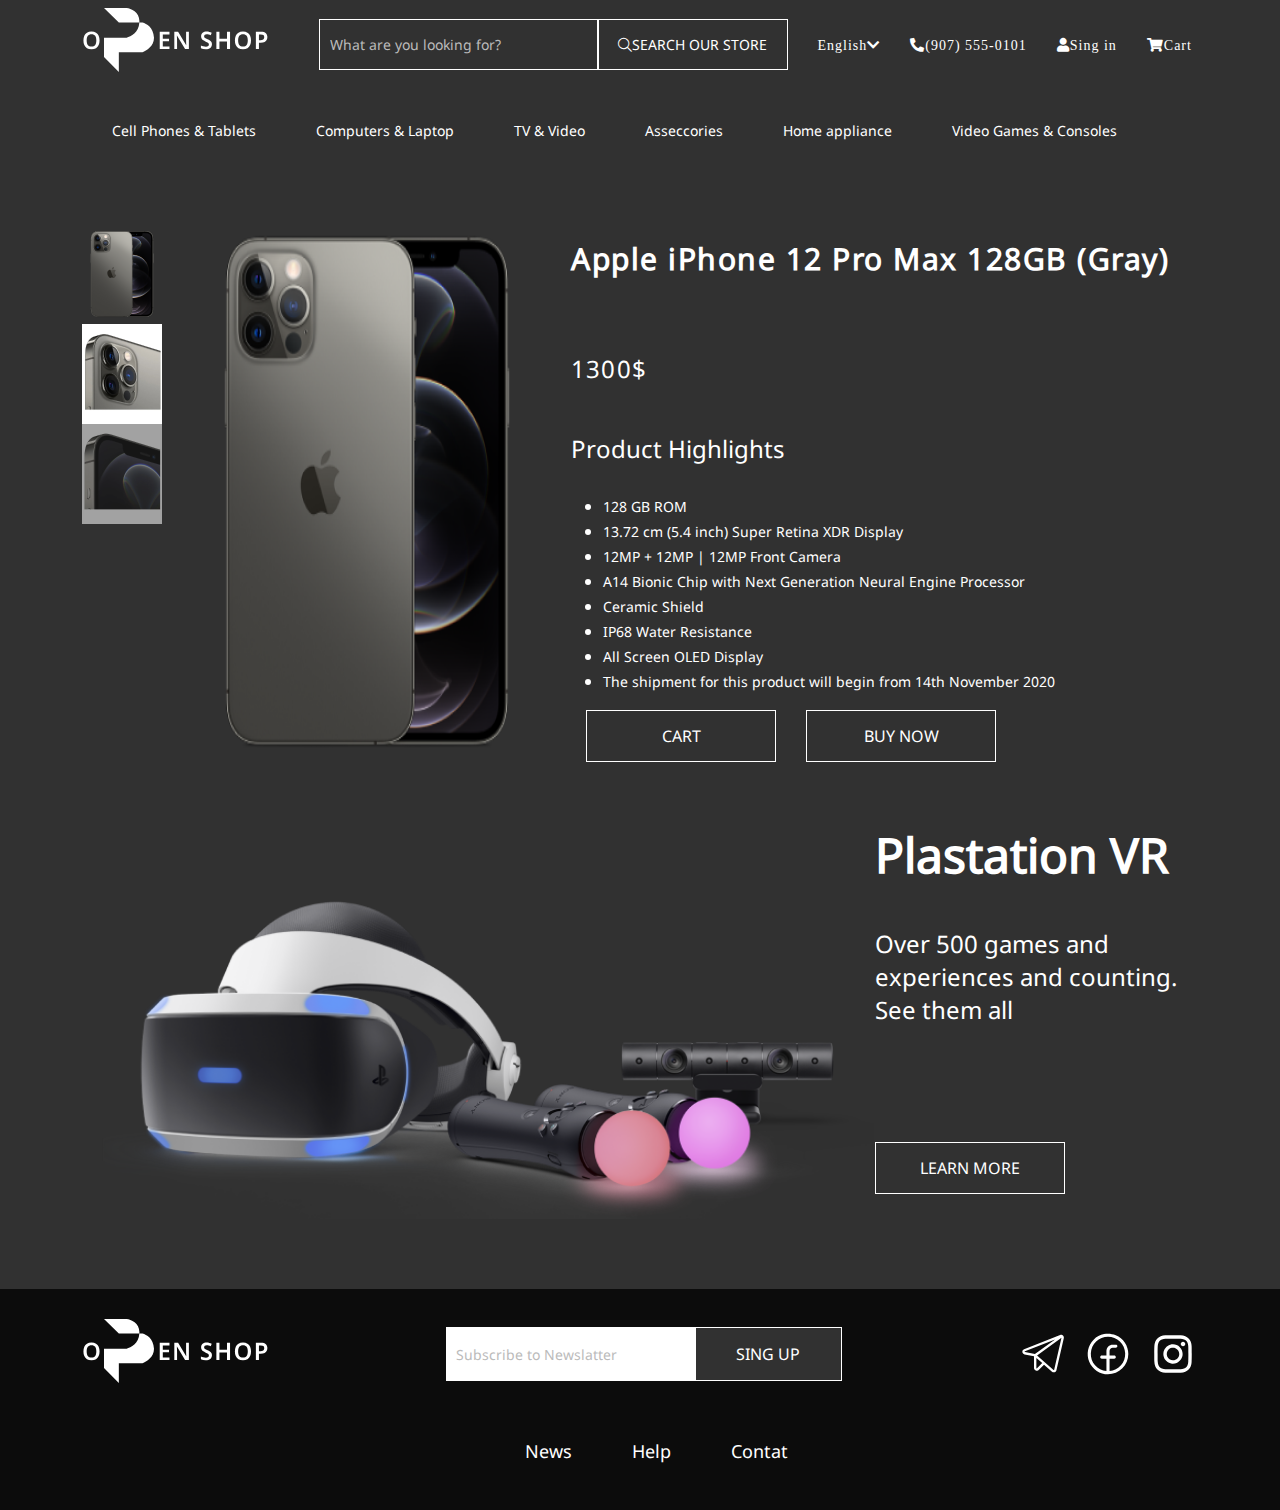
<file: page/about.html>
<!DOCTYPE html>
<html lang="ru">
<head>
    <meta charset="UTF-8">
    <meta http-equiv="X-UA-Compatible" content="IE=edge">
    <meta name="viewport" content="width=device-width, initial-scale=1.0">
    <title>Open Shop</title>
    <link rel="shortcut icon" href="../img/svg/openshopdark.svg" type="image/x-icon">
    <link rel="stylesheet" href="../css/all.min.css">
    <link rel="stylesheet" href="../libs/bootstrap.css">
    <link rel="stylesheet" href="../css/header.css">
    <link rel="stylesheet" href="../css/main.css">
    <link rel="stylesheet" href="../css/media.css">
</head>
<body>
    <header class="header">
        <nav class="navbar navbar-expand-lg navbar-light header__nav">
            <div class="container header__container d-flex justify-content-md-center">
            <a class="navbar-brand header__logo logo" href="../index.html"></a>
                   <div class="collapse navbar-collapse" id="navbarSupportedContent">
                     <form class="d-flex justify-content-md-center header__form col-xl-6">
                       <input class="form-control header__input" type="search" placeholder="What are you looking for?" aria-label="Search" >
                       <button class="btn btn-outline-success header__btn all-btn" type="submit"><i
                        class="fal fa-search header__search"></i>SEARCH OUR STORE</button>
                     </form>
                     <ul class="navbar-nav ms-auto header__list align-items-lg-center">
                        <li class="nav-item-item">
                          <a class="header__link" href="#"></i>English<i class="fas fa-chevron-down"></i></a>
                        </li>
                        <li class="nav-item">
                          <a class="header__link" href="#"><i class="fas fa-phone-alt"></i>(907) 555-0101</a>
                        </li>
                        <li class="nav-item">
                          <a class="header__link header__link-btn" href="#"><i class="fas fa-user"></i>Sing in</a>
                        </li>
                        <li class="nav-item">
                          <a class="header__link header__link-btn" href="#"><i class="fas fa-shopping-cart"></i>Cart</a>
                        </li>
                      </ul>
                   </div>
                   <button class="navbar-toggler nav__menu" type="button" data-bs-toggle="collapse" data-bs-target="#navbarSupportedContent" aria-controls="navbarSupportedContent" aria-expanded="false" aria-label="Toggle navigation">
                    <span class="navbar-toggler-icon  nav__line"></span>
                  </button>
                 </div>
           </nav>
           <nav class="navbar navbar-expand-lg">
            <div class="container d-flex justify-content-between">
              <div class="collapse navbar-collapse" id="navbarSupportedContent">
                <ul class="navbar-nav me-auto mb-2 mb-lg-0">
                        <div class="dropdown">
                            <a class="btn dropdown-toggle dropdown__btn" href="#" role="button" id="dropdownMenuLink"
                                data-bs-toggle="dropdown" aria-expanded="false">
                                Cell Phones & Tablets
                            </a>
                            <ul class="dropdown-menu dropdown__menu" aria-labelledby="dropdownMenuLink">
                                <li>
                                    <a class="dropdown-item dropdown__title dropdown__link" href="#">Cell Phones</a>
                                </li>
                                <li>
                                    <a class="dropdown-item dropdown__link" href="#">Xiaomi</a>
                                </li>
                                <li>
                                    <a class="dropdown-item dropdown__link" href="#">Apple</a>
                                </li>
                                <li>
                                    <a class="dropdown-item dropdown__link" href="#">Samsung</a>
                                </li>
                                <li>
                                    <a class="dropdown-item dropdown__link" href="#">Huawei</a>
                                </li>
                                <li>
                                    <a class="dropdown-item dropdown__link" href="#">BQ</a>
                                </li>
                                <li>
                                    <a class="dropdown-item dropdown__link" href="#">Nokia</a>
                                </li>
                                <li>
                                    <a class="dropdown-item dropdown__link" href="#">Inoi</a>
                                </li>
                                <li>
                                    <a class="dropdown-item dropdown__link" href="#">Vivo</a>
                                </li>
                            </ul>
                        </div>
                        <div class="dropdown">
                            <a class="btn dropdown-toggle dropdown__btn" href="#" role="button" id="dropdownMenuLink2"
                                data-bs-toggle="dropdown" aria-expanded="false">
                                Computers & Laptop
                            </a>
                            <ul class="dropdown-menu dropdown__menu" aria-labelledby="dropdownMenuLink">
                                <li>
                                    <a class="dropdown-item dropdown__title dropdown__link" href="#">Cell Phones</a>
                                </li>
                                <li>
                                    <a class="dropdown-item dropdown__link" href="#">Xiaomi</a>
                                </li>
                                <li>
                                    <a class="dropdown-item dropdown__link" href="#">Apple</a>
                                </li>
                                <li>
                                    <a class="dropdown-item dropdown__link" href="#">Samsung</a>
                                </li>
                                <li>
                                    <a class="dropdown-item dropdown__link" href="#">Huawei</a>
                                </li>
                                <li>
                                    <a class="dropdown-item dropdown__link" href="#">BQ</a>
                                </li>
                                <li>
                                    <a class="dropdown-item dropdown__link" href="#">Nokia</a>
                                </li>
                                <li>
                                    <a class="dropdown-item dropdown__link" href="#">Inoi</a>
                                </li>
                                <li>
                                    <a class="dropdown-item dropdown__link" href="#">Vivo</a>
                                </li>
                            </ul>
                        </div>
                        <div class="dropdown">
                            <a class="btn dropdown-toggle dropdown__btn" href="#" role="button" id="dropdownMenuLink3"
                                data-bs-toggle="dropdown" aria-expanded="false">
                                TV & Video
                            </a>
                            <ul class="dropdown-menu dropdown__menu" aria-labelledby="dropdownMenuLink">
                                <li>
                                    <a class="dropdown-item dropdown__title dropdown__link" href="#">Cell Phones</a>
                                </li>
                                <li>
                                    <a class="dropdown-item dropdown__link" href="#">Xiaomi</a>
                                </li>
                                <li>
                                    <a class="dropdown-item dropdown__link" href="#">Apple</a>
                                </li>
                                <li>
                                    <a class="dropdown-item dropdown__link" href="#">Samsung</a>
                                </li>
                                <li>
                                    <a class="dropdown-item dropdown__link" href="#">Huawei</a>
                                </li>
                                <li>
                                    <a class="dropdown-item dropdown__link" href="#">BQ</a>
                                </li>
                                <li>
                                    <a class="dropdown-item dropdown__link" href="#">Nokia</a>
                                </li>
                                <li>
                                    <a class="dropdown-item dropdown__link" href="#">Inoi</a>
                                </li>
                                <li>
                                    <a class="dropdown-item dropdown__link" href="#">Vivo</a>
                                </li>
                            </ul>
                        </div>
                        <div class="dropdown">
                            <a class="btn dropdown-toggle dropdown__btn" href="#" role="button" id="dropdownMenuLink4"
                                data-bs-toggle="dropdown" aria-expanded="false">
                                Asseccories
                            </a>
                            <ul class="dropdown-menu dropdown__menu" aria-labelledby="dropdownMenuLink">
                                <li>
                                    <a class="dropdown-item dropdown__title dropdown__link" href="#">Cell Phones</a>
                                </li>
                                <li>
                                    <a class="dropdown-item dropdown__link" href="#">Xiaomi</a>
                                </li>
                                <li>
                                    <a class="dropdown-item dropdown__link" href="#">Apple</a>
                                </li>
                                <li>
                                    <a class="dropdown-item dropdown__link" href="#">Samsung</a>
                                </li>
                                <li>
                                    <a class="dropdown-item dropdown__link" href="#">Huawei</a>
                                </li>
                                <li>
                                    <a class="dropdown-item dropdown__link" href="#">BQ</a>
                                </li>
                                <li>
                                    <a class="dropdown-item dropdown__link" href="#">Nokia</a>
                                </li>
                                <li>
                                    <a class="dropdown-item dropdown__link" href="#">Inoi</a>
                                </li>
                                <li>
                                    <a class="dropdown-item dropdown__link" href="#">Vivo</a>
                                </li>
                            </ul>
                        </div>
                        <div class="dropdown">
                            <a class="btn dropdown-toggle dropdown__btn" href="#" role="button" id="dropdownMenuLink5"
                                data-bs-toggle="dropdown" aria-expanded="false">
                                Home appliance
                            </a>
                            <ul class="dropdown-menu dropdown__menu" aria-labelledby="dropdownMenuLink">
                                <li>
                                    <a class="dropdown-item dropdown__title dropdown__link" href="#">Cell Phones</a>
                                </li>
                                <li>
                                    <a class="dropdown-item dropdown__link" href="#">Xiaomi</a>
                                </li>
                                <li>
                                    <a class="dropdown-item dropdown__link" href="#">Apple</a>
                                </li>
                                <li>
                                    <a class="dropdown-item dropdown__link" href="#">Samsung</a>
                                </li>
                                <li>
                                    <a class="dropdown-item dropdown__link" href="#">Huawei</a>
                                </li>
                                <li>
                                    <a class="dropdown-item dropdown__link" href="#">BQ</a>
                                </li>
                                <li>
                                    <a class="dropdown-item dropdown__link" href="#">Nokia</a>
                                </li>
                                <li>
                                    <a class="dropdown-item dropdown__link" href="#">Inoi</a>
                                </li>
                                <li>
                                    <a class="dropdown-item dropdown__link" href="#">Vivo</a>
                                </li>
                            </ul>
                        </div>
                        <div class="dropdown">
                            <a class="btn dropdown-toggle dropdown__btn" href="#" role="button" id="dropdownMenuLink6"
                                data-bs-toggle="dropdown" aria-expanded="false">
                                Video Games & Consoles
                            </a>
                            <ul class="dropdown-menu dropdown__menu" aria-labelledby="dropdownMenuLink">
                                <li>
                                    <a class="dropdown-item dropdown__title dropdown__link" href="#">Cell Phones</a>
                                </li>
                                <li>
                                    <a class="dropdown-item dropdown__link" href="#">Xiaomi</a>
                                </li>
                                <li>
                                    <a class="dropdown-item dropdown__link" href="#">Apple</a>
                                </li>
                                <li>
                                    <a class="dropdown-item dropdown__link" href="#">Samsung</a>
                                </li>
                                <li>
                                    <a class="dropdown-item dropdown__link" href="#">Huawei</a>
                                </li>
                                <li>
                                    <a class="dropdown-item dropdown__link" href="#">BQ</a>
                                </li>
                                <li>
                                    <a class="dropdown-item dropdown__link" href="#">Nokia</a>
                                </li>
                                <li>
                                    <a class="dropdown-item dropdown__link" href="#">Inoi</a>
                                </li>
                                <li>
                                    <a class="dropdown-item dropdown__link" href="#">Vivo</a>
                                </li>
                            </ul>
                        </div>
                </ul>
              </div>
            </div>
          </nav>
    </header>
    <main class="main">
        <section class="iphone">
            <div class="container iphone__container d-flex">
                <div class="iphone__details d-flex flex-column">
                    <img src="../img/Rectangle 13 (1).png" alt="" class="iphone__details-img">
                    <img src="../img/Rectangle 11 (2).png" alt="" class="iphone__details-img">
                    <img src="../img/Rectangle 12.png" alt="" class="iphone__details-img">
                </div>
                <img src="../img/Rectangle 10 (12).png" alt="" class="iphone__buy">
                <div class="iphone__desc">
                    <h2 class="iphone__desc-title">Apple iPhone 12 Pro Max 128GB (Gray)</h2>
                    <p class="iphone__desc-price">1300$</p>
                    <h4 class="iphone__desc-min-title">Product Highlights</h4>
                    <ul class="iphone__list">
                        <li class="iphone__item">
                            <a href="#!" class="iphone__link">128 GB ROM</a>
                        </li>
                        <li class="iphone__item">
                            <a href="#!" class="iphone__link">13.72 cm (5.4 inch) Super Retina XDR Display</a>
                        </li>
                        <li class="iphone__item">
                            <a href="#!" class="iphone__link">12MP + 12MP | 12MP Front Camera</a>
                        </li>
                        <li class="iphone__item">
                            <a href="#!" class="iphone__link">A14 Bionic Chip with Next Generation Neural Engine
                                Processor</a>
                        </li>
                        <li class="iphone__item">
                            <a href="#!" class="iphone__link">Ceramic Shield</a>
                        </li>
                        <li class="iphone__item">
                            <a href="#!" class="iphone__link">IP68 Water Resistance</a>
                        </li>
                        <li class="iphone__item">
                            <a href="#!" class="iphone__link">All Screen OLED Display</a>
                        </li>
                        <li class="iphone__item">
                            <a href="#!" class="iphone__link">The shipment for this product will begin from 14th
                                November 2020</a>
                        </li>
                    </ul>
                    <div class="iphone__buttons d-flex">
                        <button type="submit" class="iohone__btn all-btn">CART</button>
                        <button type="submit" class="iohone__btn all-btn">BUY NOW</button>
                    </div>
                </div>
            </div>
        </section>
        <section class="vr">
            <div class="container vr__container d-flex justify-content-between">
                <img src="../img/VR.png" alt="" class="vr__img d-block w-100">
                <div class="vr__desc">
                    <h2 class="vr__desc-title">Plastation VR</h2>
                    <p class="vr__desc-txt">Over 500 games and experiences and counting. See them all</p>
                    <a href="#!" class="vr__desc-btn all-btn">LEARN MORE</a>
                </div>
            </div>
        </section>
    </main>
    <footer class="footer">
        <div class="container footer__container d-flex justify-content-between align-items-center">
          <a href="#!" class="footer__logo"></a>
          <form action="" class="footer__form d-flex">
            <input type="email" class="footer__input" placeholder="Subscribe to Newslatter">
            <button class="footer__btn all-btn" type="submit">SING UP</button>
          </form>
          <div class="footer__form-images d-flex">
            <a href=""><img src="../img/svg/ph_telegram-logo-light.svg" alt="" class="footer__form-logos"></a>
          <a href=""><img src="../img/svg/ph_facebook-logo.svg" alt="" class="footer__form-logos"></a>
         <a href=""> <img src="../img/svg/carbon_logo-instagram.svg" alt="" class="footer__form-logos"></a>
          </div>
        </div>
        <div class="container">
            <ul class="footer__list d-flex justify-content-center">
                <li class="footer__item">
                    <a href="#!" class="footer__link">News</a>
                </li>
                <li class="footer__item">
                    <a href="#!" class="footer__link">Help</a>
                </li>
                <li class="footer__item">
                    <a href="#!" class="footer__link">Contat</a>
                </li>
            </ul>
        </div>
      </footer>
    <script src="../libs/bootstrap.js"></script>
</body>
</html>
</file>
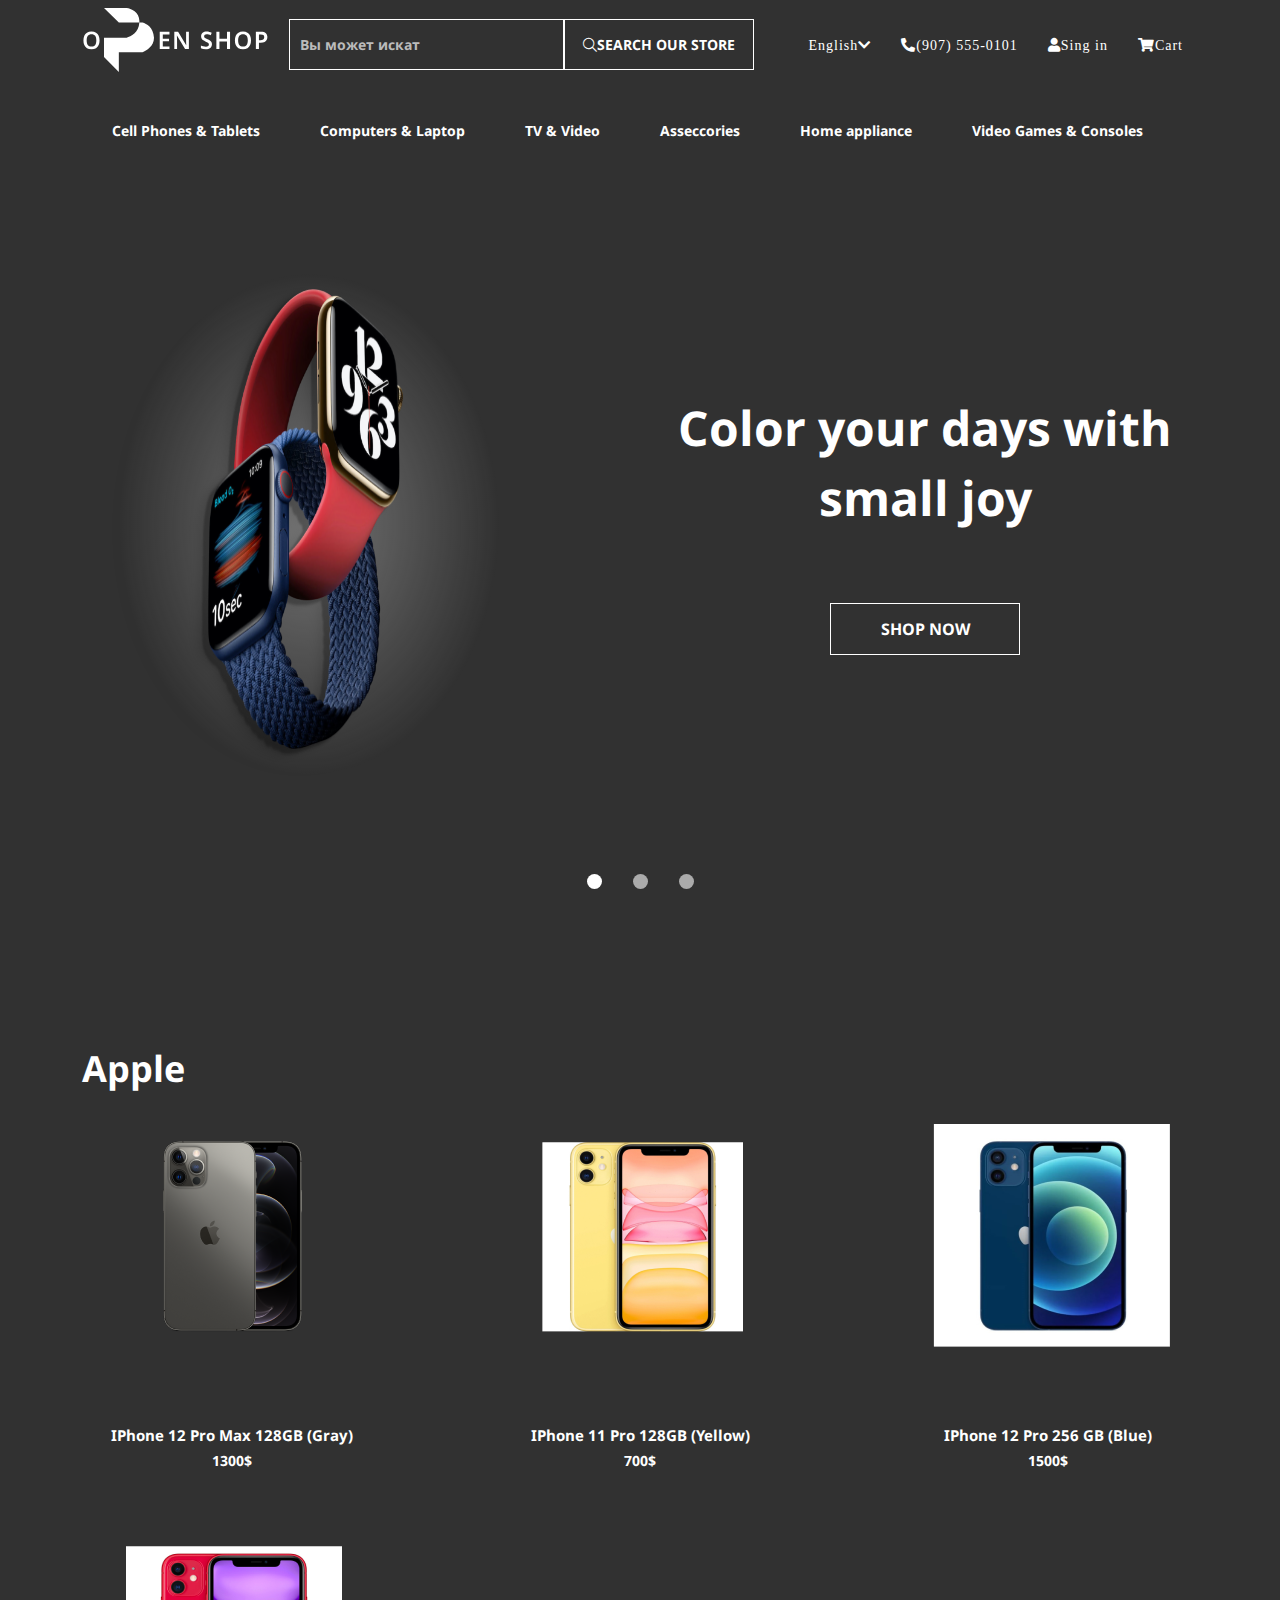
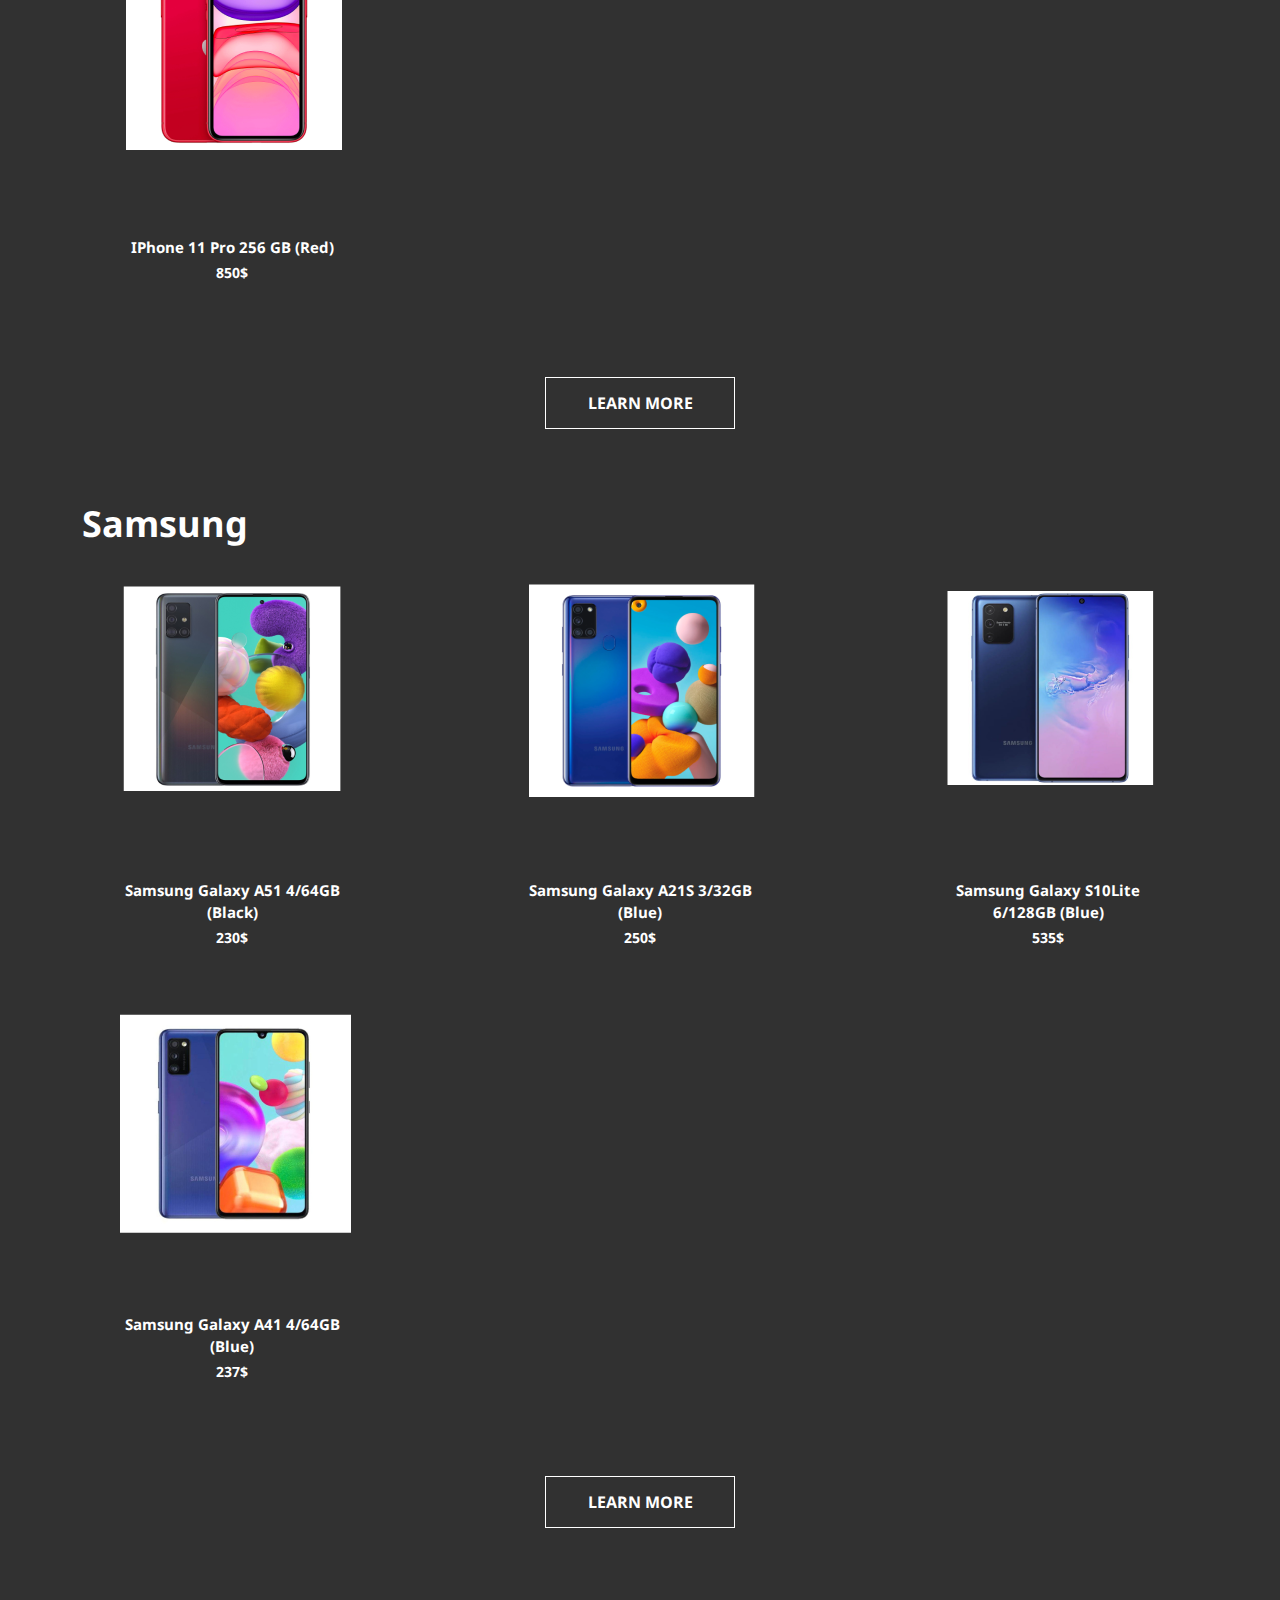
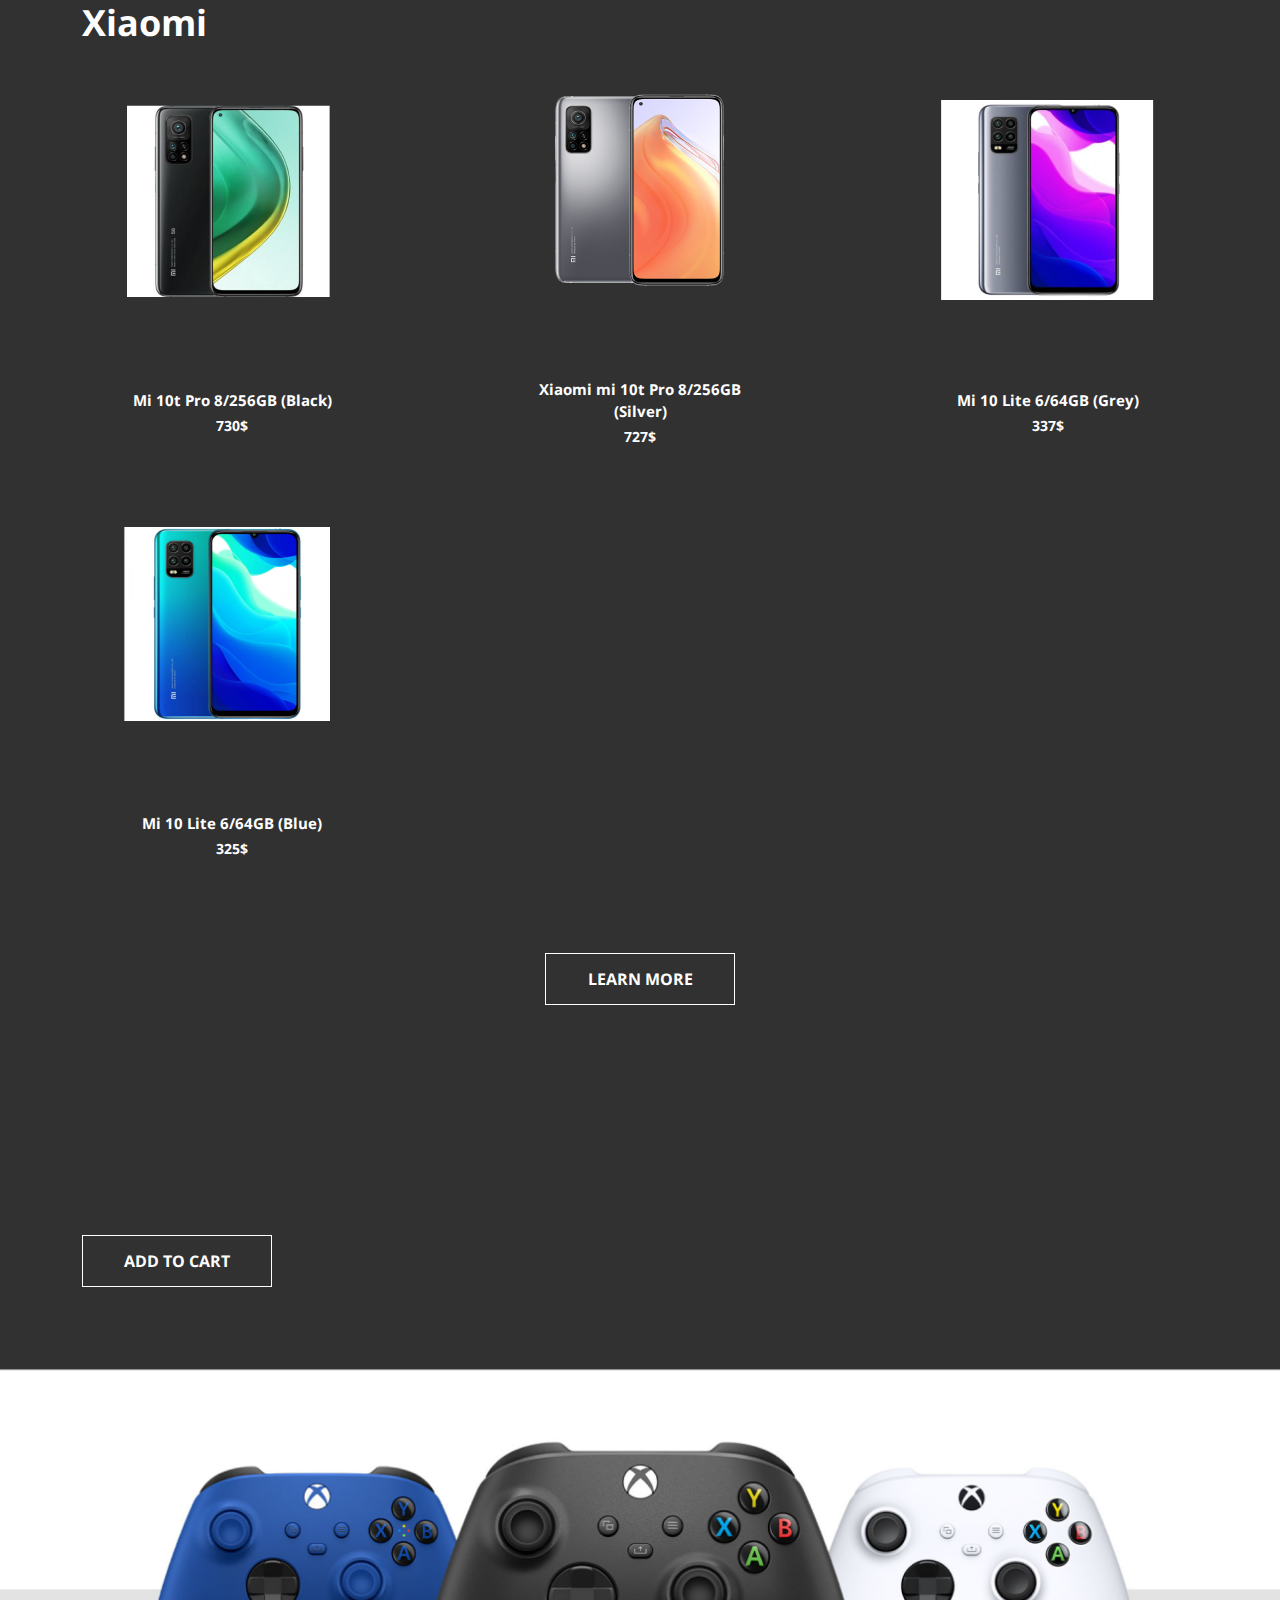
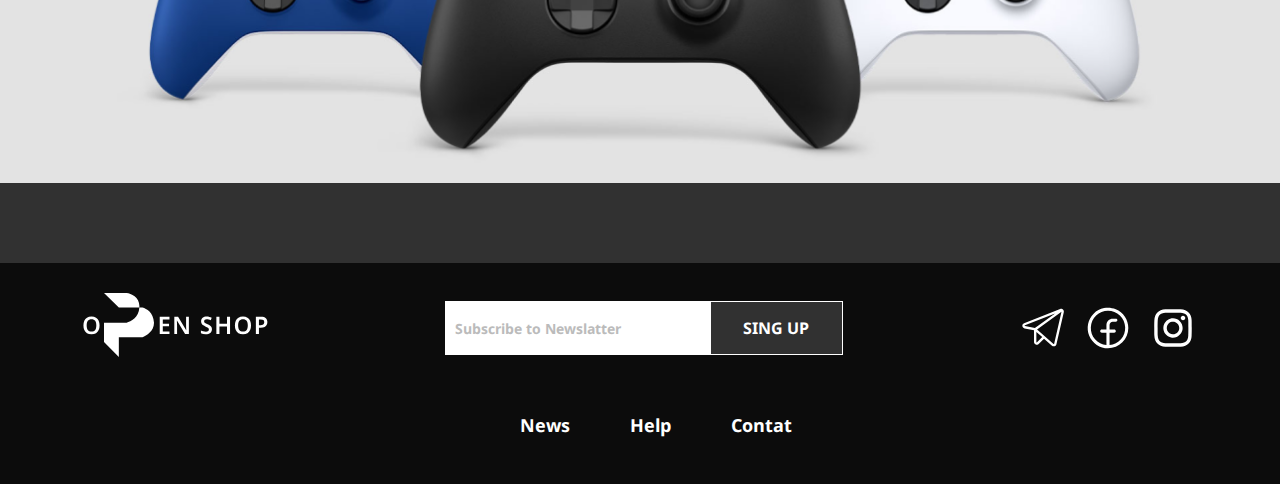
<file: page/page.html>
<!DOCTYPE html>
<html lang="ru">
<head>
    <meta charset="UTF-8">
    <meta http-equiv="X-UA-Compatible" content="IE=edge">
    <meta name="viewport" content="width=device-width, initial-scale=1.0">
    <title>Open Shop</title>
    <link rel="shortcut icon" href="../img/svg/openshopdark.svg" type="image/x-icon">
    <link rel="stylesheet" href="../css/all.min.css">
    <link rel="stylesheet" href="../libs/bootstrap.css">
    <link rel="stylesheet" href="../css/footer.css">
    <link rel="stylesheet" href="../css/media.css">
</head>
<body>
    <header class="header">
        <nav class="navbar navbar-expand-lg navbar-light header__nav">
            <div class="container header__container d-flex justify-content-md-center">
            <a class="navbar-brand header__logo logo" href="../index.html"></a>
                   <div class="collapse navbar-collapse" id="navbarSupportedContent">
                     <form class="d-flex justify-content-md-center header__form col-xl-6">
                       <input class="form-control header__input" type="search" placeholder="Вы может искат" aria-label="Search" >
                       <button class="btn btn-outline-success header__btn all-btn" type="submit"><i
                        class="fal fa-search header__search"></i>SEARCH OUR STORE</button>
                     </form>
                     <ul class="navbar-nav ms-auto header__list align-items-lg-center">
                        <li class="nav-item-item">
                          <a class="header__link" href="#"></i>English<i class="fas fa-chevron-down"></i></a>
                        </li>
                        <li class="nav-item">
                          <a class="header__link" href="#"><i class="fas fa-phone-alt"></i>(907) 555-0101</a>
                        </li>
                        <li class="nav-item">
                          <a class="header__link header__link-btn" href="#"><i class="fas fa-user"></i>Sing in</a>
                        </li>
                        <li class="nav-item">
                          <a class="header__link header__link-btn" href="#"><i class="fas fa-shopping-cart"></i>Cart</a>
                        </li>
                      </ul>
                   </div>
                   <button class="navbar-toggler nav__menu" type="button" data-bs-toggle="collapse" data-bs-target="#navbarSupportedContent" aria-controls="navbarSupportedContent" aria-expanded="false" aria-label="Toggle navigation">
                    <span class="navbar-toggler-icon  nav__line"></span>
                  </button>
                 </div>
           </nav>
           <nav class="navbar navbar-expand-lg">
            <div class="container d-flex justify-content-between">
              <div class="collapse navbar-collapse" id="navbarSupportedContent">
                <ul class="navbar-nav me-auto mb-2 mb-lg-0">
                        <div class="dropdown">
                            <a class="btn dropdown-toggle dropdown__btn" href="#" role="button" id="dropdownMenuLink"
                                data-bs-toggle="dropdown" aria-expanded="false">
                                Cell Phones & Tablets
                            </a>
                            <ul class="dropdown-menu dropdown__menu" aria-labelledby="dropdownMenuLink">
                                <li>
                                    <a class="dropdown-item dropdown__title dropdown__link" href="#">Cell Phones</a>
                                </li>
                                <li>
                                    <a class="dropdown-item dropdown__link" href="#">Xiaomi</a>
                                </li>
                                <li>
                                    <a class="dropdown-item dropdown__link" href="#">Apple</a>
                                </li>
                                <li>
                                    <a class="dropdown-item dropdown__link" href="#">Samsung</a>
                                </li>
                                <li>
                                    <a class="dropdown-item dropdown__link" href="#">Huawei</a>
                                </li>
                                <li>
                                    <a class="dropdown-item dropdown__link" href="#">BQ</a>
                                </li>
                                <li>
                                    <a class="dropdown-item dropdown__link" href="#">Nokia</a>
                                </li>
                                <li>
                                    <a class="dropdown-item dropdown__link" href="#">Inoi</a>
                                </li>
                                <li>
                                    <a class="dropdown-item dropdown__link" href="#">Vivo</a>
                                </li>
                            </ul>
                        </div>
                        <div class="dropdown">
                            <a class="btn dropdown-toggle dropdown__btn" href="#" role="button" id="dropdownMenuLink2"
                                data-bs-toggle="dropdown" aria-expanded="false">
                                Computers & Laptop
                            </a>
                            <ul class="dropdown-menu dropdown__menu" aria-labelledby="dropdownMenuLink">
                                <li>
                                    <a class="dropdown-item dropdown__title dropdown__link" href="#">Cell Phones</a>
                                </li>
                                <li>
                                    <a class="dropdown-item dropdown__link" href="#">Xiaomi</a>
                                </li>
                                <li>
                                    <a class="dropdown-item dropdown__link" href="#">Apple</a>
                                </li>
                                <li>
                                    <a class="dropdown-item dropdown__link" href="#">Samsung</a>
                                </li>
                                <li>
                                    <a class="dropdown-item dropdown__link" href="#">Huawei</a>
                                </li>
                                <li>
                                    <a class="dropdown-item dropdown__link" href="#">BQ</a>
                                </li>
                                <li>
                                    <a class="dropdown-item dropdown__link" href="#">Nokia</a>
                                </li>
                                <li>
                                    <a class="dropdown-item dropdown__link" href="#">Inoi</a>
                                </li>
                                <li>
                                    <a class="dropdown-item dropdown__link" href="#">Vivo</a>
                                </li>
                            </ul>
                        </div>
                        <div class="dropdown">
                            <a class="btn dropdown-toggle dropdown__btn" href="#" role="button" id="dropdownMenuLink3"
                                data-bs-toggle="dropdown" aria-expanded="false">
                                TV & Video
                            </a>
                            <ul class="dropdown-menu dropdown__menu" aria-labelledby="dropdownMenuLink">
                                <li>
                                    <a class="dropdown-item dropdown__title dropdown__link" href="#">Cell Phones</a>
                                </li>
                                <li>
                                    <a class="dropdown-item dropdown__link" href="#">Xiaomi</a>
                                </li>
                                <li>
                                    <a class="dropdown-item dropdown__link" href="#">Apple</a>
                                </li>
                                <li>
                                    <a class="dropdown-item dropdown__link" href="#">Samsung</a>
                                </li>
                                <li>
                                    <a class="dropdown-item dropdown__link" href="#">Huawei</a>
                                </li>
                                <li>
                                    <a class="dropdown-item dropdown__link" href="#">BQ</a>
                                </li>
                                <li>
                                    <a class="dropdown-item dropdown__link" href="#">Nokia</a>
                                </li>
                                <li>
                                    <a class="dropdown-item dropdown__link" href="#">Inoi</a>
                                </li>
                                <li>
                                    <a class="dropdown-item dropdown__link" href="#">Vivo</a>
                                </li>
                            </ul>
                        </div>
                        <div class="dropdown">
                            <a class="btn dropdown-toggle dropdown__btn" href="#" role="button" id="dropdownMenuLink4"
                                data-bs-toggle="dropdown" aria-expanded="false">
                                Asseccories
                            </a>
                            <ul class="dropdown-menu dropdown__menu" aria-labelledby="dropdownMenuLink">
                                <li>
                                    <a class="dropdown-item dropdown__title dropdown__link" href="#">Cell Phones</a>
                                </li>
                                <li>
                                    <a class="dropdown-item dropdown__link" href="#">Xiaomi</a>
                                </li>
                                <li>
                                    <a class="dropdown-item dropdown__link" href="#">Apple</a>
                                </li>
                                <li>
                                    <a class="dropdown-item dropdown__link" href="#">Samsung</a>
                                </li>
                                <li>
                                    <a class="dropdown-item dropdown__link" href="#">Huawei</a>
                                </li>
                                <li>
                                    <a class="dropdown-item dropdown__link" href="#">BQ</a>
                                </li>
                                <li>
                                    <a class="dropdown-item dropdown__link" href="#">Nokia</a>
                                </li>
                                <li>
                                    <a class="dropdown-item dropdown__link" href="#">Inoi</a>
                                </li>
                                <li>
                                    <a class="dropdown-item dropdown__link" href="#">Vivo</a>
                                </li>
                            </ul>
                        </div>
                        <div class="dropdown">
                            <a class="btn dropdown-toggle dropdown__btn" href="#" role="button" id="dropdownMenuLink5"
                                data-bs-toggle="dropdown" aria-expanded="false">
                                Home appliance
                            </a>
                            <ul class="dropdown-menu dropdown__menu" aria-labelledby="dropdownMenuLink">
                                <li>
                                    <a class="dropdown-item dropdown__title dropdown__link" href="#">Cell Phones</a>
                                </li>
                                <li>
                                    <a class="dropdown-item dropdown__link" href="#">Xiaomi</a>
                                </li>
                                <li>
                                    <a class="dropdown-item dropdown__link" href="#">Apple</a>
                                </li>
                                <li>
                                    <a class="dropdown-item dropdown__link" href="#">Samsung</a>
                                </li>
                                <li>
                                    <a class="dropdown-item dropdown__link" href="#">Huawei</a>
                                </li>
                                <li>
                                    <a class="dropdown-item dropdown__link" href="#">BQ</a>
                                </li>
                                <li>
                                    <a class="dropdown-item dropdown__link" href="#">Nokia</a>
                                </li>
                                <li>
                                    <a class="dropdown-item dropdown__link" href="#">Inoi</a>
                                </li>
                                <li>
                                    <a class="dropdown-item dropdown__link" href="#">Vivo</a>
                                </li>
                            </ul>
                        </div>
                        <div class="dropdown">
                            <a class="btn dropdown-toggle dropdown__btn" href="#" role="button" id="dropdownMenuLink6"
                                data-bs-toggle="dropdown" aria-expanded="false">
                                Video Games & Consoles
                            </a>
                            <ul class="dropdown-menu dropdown__menu" aria-labelledby="dropdownMenuLink">
                                <li>
                                    <a class="dropdown-item dropdown__title dropdown__link" href="#">Cell Phones</a>
                                </li>
                                <li>
                                    <a class="dropdown-item dropdown__link" href="#">Xiaomi</a>
                                </li>
                                <li>
                                    <a class="dropdown-item dropdown__link" href="#">Apple</a>
                                </li>
                                <li>
                                    <a class="dropdown-item dropdown__link" href="#">Samsung</a>
                                </li>
                                <li>
                                    <a class="dropdown-item dropdown__link" href="#">Huawei</a>
                                </li>
                                <li>
                                    <a class="dropdown-item dropdown__link" href="#">BQ</a>
                                </li>
                                <li>
                                    <a class="dropdown-item dropdown__link" href="#">Nokia</a>
                                </li>
                                <li>
                                    <a class="dropdown-item dropdown__link" href="#">Inoi</a>
                                </li>
                                <li>
                                    <a class="dropdown-item dropdown__link" href="#">Vivo</a>
                                </li>
                            </ul>
                        </div>
                </ul>
              </div>
            </div>
          </nav>
        <div class="header__content">
            <div class="container">
                <div id="carouselExampleIndicators2" class="carousel slide row align-items-center"
                    data-bs-ride="carousel">
                    <div class="col-xl-6">
                        <div class="col-xl-10">
                            <div class="carousel-inner">
                                <div class="carousel-item active">
                                    <img src="../img/Rectangle 5 (4).png" class="d-block w-100 header__carusel-img" alt="...">
                                </div>
                                <div class="carousel-item">
                                    <img src="../img/Rectangle 5 (3).png" class="d-block w-100 header__carusel-img" alt="...">
                                </div>
                                <div class="carousel-item">
                                    <img src="../img/Rectangle 5 (4).png" class="d-block w-100 header__carusel-img" alt="...">
                                </div>
                            </div>
                        </div>
                    </div>
                    <div class="col-xl-6">
                        <div class="col-xl-12">
                            <div class="header__content-desc">
                                <h1 class="header__content-title text-center">Color your days with small joy</h1>
                                <a href="#!" class="header__content-btn all-btn text-center">SHOP NOW</a>
                            </div>
                        </div>
                    </div>
                    <div class="carousel-indicators header__corusel-indicators">
                        <button type="button" data-bs-target="#carouselExampleIndicators2" data-bs-slide-to="0"
                            class="header__indicators-btn active" aria-current="true" aria-label="Slide 1"></button>
                        <button type="button" data-bs-target="#carouselExampleIndicators2" data-bs-slide-to="1"
                            aria-label="Slide 2" class="header__indicators-btn"></button>
                        <button type="button" data-bs-target="#carouselExampleIndicators2" data-bs-slide-to="2"
                            aria-label="Slide 3" class="header__indicators-btn"></button>
                    </div>
                </div>
            </div>
        </div>
    </header>
    <main class="main">
        <section class="phones">
            <div class="container">
                <h2 class="phones__title">Apple</h2>
                <div class="phones__cards d-flex justify-content-between flex-wrap">
                    <div class="phones__card">
                        <img src="../img/Rectangle 10.png" alt="" class="phones__photo">
                        <h4 class="phones__about">IPhone 12 Pro Max 128GB (Gray)</h4>
                        <p class="phones__price">1300$</p>
                        <a href="../index.html" class="phones__btn all-btn">BUY</a>
                    </div>
                    <div class="phones__card">
                        <img src="../img/Rectangle 11.png" alt="" class="phones__photo">
                        <h4 class="phones__about">IPhone 11 Pro 128GB (Yellow)</h4>
                        <p class="phones__price">700$</p>
                        <a href="../index.html" class="phones__btn all-btn">BUY</a>
                    </div>
                    <div class="phones__card">
                        <img src="../img/Rectangle 10 (8).png" alt="" class="phones__photo">
                        <h4 class="phones__about">IPhone 12 Pro 256 GB (Blue)</h4>
                        <p class="phones__price">1500$</p>
                        <a href="../index.html" class="phones__btn all-btn">BUY</a>
                    </div>
                    <div class="phones__card">
                        <img src="../img/Rectangle 10 (9).png" alt="" class="phones__photo">
                        <h4 class="phones__about">IPhone 11 Pro 256 GB (Red)</h4>
                        <p class="phones__price">850$</p>
                        <a href="../index.html" class="phones__btn all-btn">BUY</a>
                    </div>
                </div>
                <a href="../page/page.html" class="phones__link all-btn ">LEARN MORE</a>
            </div>
        </section>
        <section class="phones">
            <div class="container">
                <h2 class="phones__title">Samsung</h2>
                <div class="phones__cards d-flex justify-content-between flex-wrap">
                    <div class="phones__card">
                        <img src="../img/Rectangle 10 (3).png" alt="" class="phones__photo">
                        <h4 class="phones__about">Samsung Galaxy A51 4/64GB (Black)</h4>
                        <p class="phones__price">230$</p>
                        <a href="../index.html" class="phones__btn all-btn">BUY</a>
                    </div>
                    <div class="phones__card">
                        <img src="../img/Rectangle 11 (4).png" alt="" class="phones__photo">
                        <h4 class="phones__about">Samsung Galaxy A21S 3/32GB (Blue)</h4>
                        <p class="phones__price">250$</p>
                        <a href="../index.html" class="phones__btn all-btn">BUY</a>
                    </div>
                    <div class="phones__card">
                        <img src="../img/Rectangle 18 (1).png" alt="" class="phones__photo">
                        <h4 class="phones__about">Samsung Galaxy S10Lite 6/128GB (Blue)</h4>
                        <p class="phones__price">535$</p>
                        <a href="../index.html" class="phones__btn all-btn">BUY</a>
                    </div>
                    <div class="phones__card">
                        <img src="../img/Rectangle 18 (2).png" alt="" class="phones__photo">
                        <h4 class="phones__about">Samsung Galaxy A41 4/64GB (Blue)</h4>
                        <p class="phones__price">237$</p>
                        <a href="../index.html" class="phones__btn all-btn">BUY</a>
                    </div>
                </div>
                <a href="../page/about.html" class="phones__link all-btn ">LEARN MORE</a>
            </div>
        </section>
        <section class="phones">
            <div class="container">
                <h2 class="phones__title">Xiaomi</h2>
                <div class="phones__cards d-flex justify-content-between flex-wrap">
                    <div class="phones__card">
                        <img src="../img/Rectangle 10 (4).png" alt="" class="phones__photo">
                        <h4 class="phones__about">Mi 10t Pro 8/256GB (Black)</h4>
                        <p class="phones__price">730$</p>
                        <a href="iphone__buy.html" class="phones__btn all-btn">BUY</a>
                    </div>
                    <div class="phones__card">
                        <img src="../img/Rectangle 11 (1).png" alt="" class="phones__photo">
                        <h4 class="phones__about">Xiaomi mi 10t Pro 8/256GB (Silver)</h4>
                        <p class="phones__price">727$</p>
                        <a href="../index.html" class="phones__btn all-btn">BUY</a>
                    </div>
                    <div class="phones__card">
                        <img src="../img/Rectangle 10 (5).png" alt="" class="phones__photo">
                        <h4 class="phones__about">Mi 10 Lite 6/64GB (Grey)</h4>
                        <p class="phones__price">337$</p>
                        <a href="../index.html" class="phones__btn all-btn">BUY</a>
                    </div>
                    <div class="phones__card">
                        <img src="../img/Rectangle 10 (6).png" alt="" class="phones__photo">
                        <h4 class="phones__about">Mi 10 Lite 6/64GB (Blue)</h4>
                        <p class="phones__price">325$</p>
                        <a href="../index.html" class="phones__btn all-btn">BUY</a>
                    </div>
                </div>
                <a href="../page/about.html" class="phones__link all-btn ">LEARN MORE</a>
            </div>
        </section>
        <section class="xbox">
            <div class="container xbox__desc">
                <h2 class="xbox__desc-title">Xbox Wireless Controller</h2>
                <p class="xbox__desc-txt">Textured triggers and bumpers I Hybrid D-pad I Button mapping I Bluetooth</p>
                <a href="#!" class="xbox__desc-btn all-btn">ADD TO CART</a>
            </div>
            <img src="../img/Rectangle 22.png" alt="" class="xbox__img" width="100%">
        </section>
    </main>
    <footer class="footer">
        <div class="container footer__container d-flex justify-content-between align-items-center">
          <a href="#!" class="footer__logo"></a>
          <form action="" class="footer__form d-flex">
            <input type="email" class="footer__input" placeholder="Subscribe to Newslatter">
            <button class="footer__btn all-btn" type="submit">SING UP</button>
          </form>
          <div class="footer__form-images d-flex">
            <a href=""><img src="../img/svg/ph_telegram-logo-light.svg" alt="" class="footer__form-logos"></a>
            <a href=""><img src="../img/svg/ph_facebook-logo.svg" alt="" class="footer__form-logos"></a>
           <a href=""> <img src="../img/svg/carbon_logo-instagram.svg" alt="" class="footer__form-logos"></a>
          </div>
        </div>
        <div class="container">
            <ul class="footer__list d-flex justify-content-center">
                <li class="footer__item">
                    <a href="#!" class="footer__link">News</a>
                </li>
                <li class="footer__item">
                    <a href="#!" class="footer__link">Help</a>
                </li>
                <li class="footer__item">
                    <a href="#!" class="footer__link">Contat</a>
                </li>
            </ul>
        </div>
      </footer>
    <script src="../libs/bootstrap.js"></script>
</body>
</html>
</file>
<file: css/header.css>
@import 'fonts.css';

:root {
  --body: #fff;
  --text: #313131;
  --title: #313131;
  --btn: #313131;
  --btn-border: #313131;
  --btn-border-hover: #313131;
  --btn-text: #fff;
  --input-bg: #fff;
  --link: #313131;
  --dots-active: #313131;
  --dots: #ABABAB;
  --scrollbar: #313131;
  --dropdown-menu: #fff;
  --border: #fff;
  --border-hover: #313131;
  --font-NOTO: 'NotoSerifJP';
}

body {
  background: var(--body);
  font-family: var(--font-NOTO);
  color: var(--text);
}

a {
  text-decoration: none;
}

ul {
  list-style: none;
}

h1,
h2,
h3,
h4,
h5,
h6,
p {
  margin: 0;
}

.logo::before {
  content: url(../img/svg/shop__logo.svg);
}

.all-btn {
  max-width: 190px;
  width: 100%;
  background: var(--btn);
  padding: 13px 0;
  display: block;
  text-align: center;
  color: var(--btn-text);
  transition: 500ms;
  border-radius: unset;
  border: 1px solid var(--btn-border-hover);
}

.all-btn:hover {
  background: var(--btn-text);
  color: var(--btn);
  border: 1px solid var(--btn-border);
}

.all-btn:hover .header__search {
  color: var(--btn);
}

::-webkit-scrollbar {
  width: 10px;
}

::-webkit-scrollbar-track {
  background: var(--body);
  box-shadow: 0 0 2px rgba(0, 0, 0, 2) inset;
}

::-webkit-scrollbar-thumb {
  background: var(--scrollbar);
  border-radius: 8px;
  border: 1px solid var(--body);
}

.nav__menu {
  width: 50px;
  height: 50px;
  background: none;
  /* background: red; */
  display: flex;
  align-items: center;
  border-radius: unset;
}

.nav__menu:hover {
  box-shadow: unset;
}

.nav__line {
  width: 100%;
  height: 2px;
  background: var(--link);
  position: relative;
  transition: 500ms;
}

.nav__line::after,
.nav__line::before {
  content: '';
  position: absolute;
  width: 100%;
  height: 100%;
  top: 10px;
  left: 0;
  background: var(--link);
  transition: 500ms;
}

.nav__line::before {
  top: -10px;
}

/* header start */
.header__container {
  justify-content: unset !important;
}

.header__form {
  margin-left: 143px;
}

.header__btn {
  font-size: 14px;
  line-height: 19px;
  transition: 500ms;
}

.header__logo {
  padding-top: unset;
  padding-bottom: unset;
  margin-right: unset;
}

.header__input {
  width: 630px !important;
  padding: 15px 10px !important;
  border-radius: unset;
  font-size: 14px;
  line-height: 19px;
  color: #BBBBBB !important;
  background: var(--input-bg);
  border: 1px solid var(--btn-border-hover);
}

.header__input:focus {
  background: var(--input-bg);
  box-shadow: unset;
  border: 1px solid var(--btn-border-hover);
}

::-webkit-input-placeholder {
  color: #BBBBBB !important;
  font-size: 14px;
  line-height: 19px;
}

.dropdown__btn {
  font-size: 14px;
  line-height: 70px;
  color: var(--link) !important;
  background: none;
  border: unset;
  border-radius: unset;
  padding: 0 30px;
}

.dropdown__btn:hover {
  color: var(--link) !important;
  background: unset !important;
}

.dropdown__btn:focus {
  box-shadow: unset;
  background: unset;
}

.dropdown-toggle::after {
  content: unset !important;
}

.dropdown__title {
  font-size: 16px !important;
  line-height: 70px !important;
  color: var(--title) !important;
  opacity: 1 !important;
}

.dropdown__link {
  padding: 8.5px 20px;
  font-weight: 300;
  font-size: 14px;
  line-height: 18px;
  color: var(--link);
  opacity: 0.9;
}

.dropdown__link:hover {
  color: var(--link);
}

.dropdown__menu {
  background: var(--dropdown-menu);
  max-width: 200px;
  width: 100%;
}

.dropdown__link:hover {
  background: unset;
}

.dropdown__menu {
  padding: 0rem 0;
}

.header__content {
  padding: 50px 0 85px;
}

.header__content-title {
  /* max-width: 624px;
    width: 100%; */
  font-weight: 600;
  font-size: 48px;
  line-height: 70px;
  color: var(--title);
  margin-bottom: 70px;
}

.header__content-btn {
  margin: 0 auto;
}

.header__corusel-indicators {
  position: static;
  margin: 50px 0 0;
  column-gap: 25px;
}

.header__indicators-btn {
  width: 15px !important;
  height: 15px !important;
  border-radius: 50%;
  background: var(--dots) !important;
  border: none !important;
  opacity: 1 !important;
}

.header__indicators-btn.active {
  background: var(--dots-active) !important;
}

.header__carusel-img {
  min-height: 600px;
  filter: drop-shadow(-10px 5px 3px rgba(0, 0, 0, 0.25));
  background: radial-gradient(41.86% 41.86% at 50% 50%, rgba(255, 255, 255, 0.35) 0%, rgba(255, 255, 255, 0) 100%);
}

/* header end */
/* iphone start */
.iphone {
  margin-top: 50px;
}

.iphone__desc-title {
  font-weight: 600;
  font-size: 30px;
  line-height: 70px;
  letter-spacing: 0.05em;
  color: var(--title);
  margin-bottom: 40px;
}

.iphone__desc-price {
  font-weight: 500;
  font-size: 24px;
  line-height: 70px;
  letter-spacing: 0.05em;
  margin-bottom: 10px;
  color: var(--text);
}

.iphone__desc-min-title {
  font-weight: 500;
  font-size: 24px;
  line-height: 70px;
  color: var(--title);
  margin-bottom: 10px;
}

.iphone__list {
  list-style: disc;
}

.iphone__link {
  font-weight: normal;
  font-size: 14px;
  line-height: 25px;
  color: var(--link);
  transition: 300ms;
}

.iphone__link:hover {
  color: var(--link);
  text-decoration: underline;
}

.iohone__btn {
  margin: 0 15px;
}

/* iphone end */
/* vr start */
.vr{
  padding: 60px 0 70px;
}
.vr__desc-title {
  font-weight: 600;
  font-size: 48px;
  line-height: 65px;
  color: var(--title);
  margin-bottom: 40px;
}

.vr__desc-txt {
  max-width: 454px;
  width: 100%;
  font-weight: normal;
  font-size: 24px;
  line-height: 33px;
  color: var(--text);
  margin-bottom: 116px;
}

/* vr end */
/* footer__start */
.footer {
  background: #313131;
  padding: 30px 0;
}

.footer__logo::before {
  content: url(../img/svg/openshop-light.svg);
}

.footer__input-txt {
  font-weight: normal;
  font-size: 18px;
  line-height: 25px;
  color: #fff;
  margin-bottom: 5px;
}

.footer__input {
  /* max-width: 330px; */
  width: 330px;
  border: none;
  outline: none;
  padding: 15px 10px;
}

.footer__btn{
  max-width: 190px;
  width: 100%;
  padding: 13px 0;
  border: 1px solid #fff;
}
.footer__form-images{
  column-gap: 15px;
}
.footer__form-logos{
  cursor: pointer;
}
.footer__link{
  font-weight: normal;
  font-size: 18px;
  line-height: 25px;
  color: #fff;
  padding: 50px 30px 0;
  display: inline-block;
  transition: 300ms;
}
.footer__link:hover{
  color: #fff;
  text-decoration: underline;
}
/* footer__end */
</file>
<file: css/main.css>
@import 'fonts.css';

:root {
  --body: #fff;
  --text: #313131;
  --title: #313131;
  --btn: #313131;
  --btn-border: #313131;
  --btn-border-hover: #313131;
  --btn-text: #fff;
  --input-bg: #fff;
  --link: #313131;
  --dots-active: #313131;
  --dots: #ABABAB;
  --scrollbar: #313131;
  --dropdown-menu: #fff;
  --border: #fff;
  --border-hover: #313131;
  --font-NOTO: 'NotoSerifJP';
  --font-NOTO: 'NotoSerifJV';
}

::-webkit-scrollbar {
    width: 5px;
    height: 0;
  }
  
  ::-webkit-scrollbar-thumb {
    background: var( --scrollbar);
    border-radius: 30px;
  }

body {
  background: var(--body);
  font-family: var(--font-NOTO);
  color: var(--text);
}

a {
  text-decoration: none;
}
ul{
  list-style: none;
}
h1,
h2,
h3,
h4,
h5,
h6,
p {
  margin: 0;
}

.logo::before {
  content: url(../img/svg/openshop-dark.svg);
}

.all-btn {
  max-width: 190px;
  width: 100%;
  background: var(--btn);
  padding: 13px 0;
  display: block;
  text-align: center;
  color: var(--btn-text);
  transition: 500ms;
  border-radius: unset;
  border: 1px solid var(--btn-border-hover);
}

.all-btn:hover {
  background: var(--btn-text);
  color: var(--btn);
  border: 1px solid var(--btn-border);
}

.all-btn:hover .header__search {
  color: var(--btn);
}

/* .header__nav-nav {
  background: #313131;
} */

.header__link {
  font-family: 'Noto Sans';
  font-weight: 400;
  font-size: 14px;
  line-height: 20px;
  text-align: center;
  letter-spacing: 1px;
  color: #313131;
  font-style: normal;
  padding: 0 15px;

}

.nav__menu {
  width: 50px;
  height: 50px;
  background: none;
  display: flex;
  align-items: center;
  border-radius: unset;
}

.nav__menu:hover {
  box-shadow: unset;
}

.nav__line {
  width: 100%;
  height: 2px;
  background: var(--link);
  position: relative;
  transition: 500ms;
}

.nav__line::after,
.nav__line::before {
  content: '';
  position: absolute;
  width: 100%;
  height: 100%;
  top: 10px;
  left: 0;
  background: var(--link);
  transition: 500ms;
}

.nav__line::before {
  top: -10px;
}

.header__container {
  justify-content: unset !important;
}

.header__form {
  margin-left: 50px;
}

.header__btn {
  font-size: 14px;
  line-height: 19px;
  transition: 500ms;
}

.header__logo {
  padding-top: unset;
  padding-bottom: unset;
  margin-right: unset;
}

.header__input {
  width: 630px !important;
  padding: 15px 10px !important;
  border-radius: unset;
  font-size: 14px;
  line-height: 19px;
  color: #BBBBBB !important;
  background: var(--input-bg);
  border: 1px solid var(--btn-border-hover);
}

.header__input:focus {
  background: var(--input-bg);
  box-shadow: unset;
  border: 1px solid var(--btn-border-hover);
}

::-webkit-input-placeholder {
  color: #BBBBBB !important;
  font-size: 14px;
  line-height: 19px;
}

.dropdown__btn {
  font-size: 14px;
  line-height: 70px;
  color: var(--link) !important;
  background: none;
  border: unset;
  border-radius: unset;
  padding: 0 30px;
}

.dropdown__btn:hover {
  color: var(--link) !important;
  background: unset !important;
}

.dropdown__btn:focus {
  box-shadow: unset;
  background: unset;
}

.dropdown-toggle::after {
  content: unset !important;
}

.dropdown__title {
  font-size: 16px !important;
  line-height: 70px !important;
  color: var(--title) !important;
  opacity: 1 !important;
}

.dropdown__link {
  padding: 8.5px 20px;
  font-weight: 300;
  font-size: 14px;
  line-height: 18px;
  color: var(--link);
  opacity: 0.9;
}

.dropdown__link:hover {
  color: var(--link);
}

.dropdown__menu {
  background: var(--dropdown-menu);
  max-width: 200px;
  width: 100%;
}

.dropdown__link:hover {
  background: unset;
}

.dropdown__menu {
  padding: 0rem 0;
}

.header__content {
  padding: 50px 0 85px;
}

.header__content-title {
  font-weight: 600;
  font-size: 48px;
  line-height: 70px;
  color: var(--title);
  margin-bottom: 70px;
}

.header__content-btn {
  margin: 0 auto;
}

.header__corusel-indicators {
  position: static;
  margin: 50px 0 0;
  column-gap: 25px;
}

.header__indicators-btn {
  width: 15px !important;
  height: 15px !important;
  border-radius: 50%;
  background: var(--dots) !important;
  border: none !important;
  opacity: 1 !important;
}

.header__indicators-btn.active {
  background: var(--dots-active) !important;
}

.header__carusel-img {
  min-height: 600px;
  filter: drop-shadow(-10px 5px 3px rgba(0, 0, 0, 0.25));
  background: radial-gradient(41.86% 41.86% at 50% 50%, rgba(255, 255, 255, 0.35) 0%, rgba(255, 255, 255, 0) 100%);
}

.add {
  padding: 50px 0 70px;
}

.add__grid {
  display: grid;
  grid-template-columns: repeat(4, 1fr);
  gap: 30px;
}

.add__item {
  position: relative;
  background: #F9F9F9;
  padding: 20px 20px 0;
}

.add__item:nth-child(3) {
  padding: 20px 20px 0;
}

.add__banner {
  position: absolute;
  right: 0;
}

.add__banner1 {
  position: absolute;
  left: 25%;
}

.add__content {
  position: relative;
}

.add__content2 {
  position: relative;
  padding: 20px;
}

.add__round {
  background: #313131;
  border-radius: 50%;
  width: 70px;
  height: 70px;
  display: flex;
  align-items: center;
  justify-content: center;
}

.add__round-price {
  font-size: 20px;
  line-height: 70px;
  color: #fff;
}

.add__content-title {
  margin-top: 320px;
  font-weight: 500;
  font-size: 24px;
  line-height: 70px;
  color: #313131;
}

.add__content-name {
  font-weight: 500;
  font-size: 24px;
  color: #313131;
  margin-top: 55px;
  margin-bottom: 5px;
}

.add__content-name3 {
  font-weight: 500;
  font-size: 24px;
  color: #313131;
  margin-bottom: 5px;
}

.add__price {
  font-weight: 300;
  font-size: 24px;
  line-height: 70px;
  color: #313131;
}

.add__round2 {
  background: #313131;
  border-radius: 50%;
  width: 70px;
  height: 70px;
  display: flex;
  align-items: center;
  justify-content: center;
}

.add__price2 {
  font-weight: 300;
  font-size: 24px;
  color: #313131;
}

.add__price3 {
  font-weight: 300;
  font-size: 24px;
  margin-bottom: 42px;
  color: #313131;
}

.add__price3:last-of-type {
  margin-bottom: 62px;
}

.add__item:first-of-type {
  grid-row: 2 span;
  grid-column: 2 span;
}

.add__item:nth-of-type(2) {
  grid-row: 1 span;
  grid-column: 2 span;
}

.add__btn {
  margin: 40px auto 0;
}

.phones__card {
  display: flex;
  flex-direction: column;
  align-items: center;
  justify-content: center;
  border: 1px solid var(--border);
  transition: 500ms;
  padding: 0 26px;
  width: 300px;
}

.phones__card:hover {
  border: 1px solid var(--border-hover);
}

.phones__card:hover .phones__btn {
  opacity: 1;
}

.phones__title {
  font-weight: 600;
  font-size: 36px;
  line-height: 49px;
  color: var(--title);
  margin-bottom: 30px;
}

.phones__about {
  font-weight: 500;
  font-size: 15px;
  line-height: 22px;
  text-align: center;
  color: var(--title);
}

.phones__price {
  font-weight: 300;
  font-size: 14px;
  line-height: 19px;
  color: var(--text);
  margin-top: 5px;
  margin-bottom: 10px;
}

.phones__btn {
  max-width: 100px;
  width: 100%;
  padding: 5px;
  opacity: 0;
  margin-bottom: 18px;
}

.phones__link {
  margin: 30px auto 0;
}

.lap__card {
  display: flex;
  flex-direction: column;
  align-items: center;
  justify-content: center;
  border: 1px solid var(--border);
  transition: 500ms;
  padding: 0 26px;
  width: 300px;
}

.lap__card:hover {
  border: 1px solid var(--border-hover);
}

.lap__card:hover .lap__btn {
  opacity: 1;
}

.lap__title {
  font-weight: 600;
  font-size: 36px;
  line-height: 49px;
  color: var(--title);
  margin-bottom: 30px;
  margin-top: 70px;
}

.lap__about {
  font-style: normal;
  font-weight: 500;
  font-size: 15px;
  line-height: 22px;
  text-align: center;
  color: var(--title);
}

.lap__price {
  font-weight: 300;
  font-size: 14px;
  line-height: 19px;
  color: var(--text);
  margin-top: 5px;
  margin-bottom: 10px;
}

.lap__btn {
  max-width: 100px;
  width: 100%;
  padding: 5px;
  opacity: 0;
  margin-bottom: 18px;
}

.lap__button {
  margin: 30px auto 0;
}

.playstation {
  padding: 70px 0;
}

.playstation__logo::before {
  content: url(../img/svg/ps.svg)
}

.playstation__content-title {
  font-weight: 600;
  font-size: 48px;
  line-height: 65px;
  color: var(--title);
  margin-top: 20px;
  margin-bottom: 70px;
}

.other__card {
  display: flex;
  flex-direction: column;
  align-items: center;
  justify-content: center;
  border: 1px solid var(--border);
  transition: 500ms;
  padding: 0 26px;
  width: 300px;
}

.other__card:hover {
  border: 1px solid var(--border-hover);
}

.other__title {
  font-weight: 600;
  font-size: 36px;
  line-height: 49px;
  color: var(--title);
  margin-bottom: 30px;
}

.other__card-title {
  font-weight: 500;
  font-size: 16px;
  line-height: 22px;
  color: var(--title);
  margin-bottom: 5px;
}

.other__price {
  font-weight: 300;
  font-size: 14px;
  line-height: 19px;
  color: var(--text);
}

.other__btn {
  max-width: 100px;
  width: 100%;
  padding: 5px;
  opacity: 0;
  margin-bottom: 18px;
  margin-top: 10px;
}

.other__card:hover .other__btn {
  opacity: 1;
}

.other__button {
  margin: 42px auto 82px;
}

.footer {
  background: #313131;
  padding: 30px 0;
}

.footer__logo::before {
  content: url(../img/svg/openshop-light.svg);
}

.footer__input-txt {
  font-weight: normal;
  font-size: 18px;
  line-height: 25px;
  color: #fff;
  margin-bottom: 5px;
}

.footer__input {
  width: 330px;
  border: none;
  outline: none;
  padding: 15px 10px;
}

.footer__btn{
  max-width: 190px;
  width: 100%;
  padding: 13px 0;
  border: 1px solid #fff;
}
.footer__form-images{
  column-gap: 15px;
}
.footer__form-logos{
  cursor: pointer;
}
.footer__link{
  font-weight: normal;
  font-size: 18px;
  line-height: 25px;
  color: #fff;
  padding: 50px 30px 0;
  display: inline-block;
  transition: 300ms;
}
.footer__link:hover{
  color: #fff;
  text-decoration: underline;
}
</file>
<file: css/media.css>
@media(prefers-color-scheme: light){
  :root{
      --body:#313131;
      --text:#fff;
      --dots-active:#fff;
      --title:#fff;
      --link:#fff;
      --btn-border-hover:#fff;
      --input-bg:#313131;
      --scrollbar: #fff;
      --dropdown-menu: #313131;
      --border: #313131;
      --border-hover: #fff;
  }
  .logo::before{
      content: url(../img/svg/openshop-light.svg);
  }

  .footer{
    background: #0C0C0C;
  }

  .header__link {
    color: var(--text);
  }
}
@media (max-width:1200px){
  .header__form{
      margin-left: unset;
      /* flex-wrap: wrap; */
  }
  .dropdown__btn{
      padding: 18px;
  }
  .add__item{
      grid-column: 4 span !important;
      grid-row: 2 span !important;
  }
  .add__banner{
      left: 25%;
  }
  .add__banner3{
      top: -8%;
  }
  .add__banner4{
      top: -15%;
  }
  .playstation__container{
    flex-direction: column;
    justify-content: center;
    text-align: center;
  }
  .playstation__content-btn{
    margin: 0 auto;
  } 
  .vr__container{
      flex-direction: column;
      align-items: center;
      text-align: center;
  }
  .vr__desc-btn{
      margin: 0 auto;
  }
  .vr__img{
      width: 100%;
  }
}
@media (max-width:990px){
  /* .header__input{
      width: 250px !important;
  } */
  .header__input{
    width: 140px !important;
}
  
  .dropdown__btn{
      padding: 25px 0;
  }
  .lap__title{
    text-align: center;
  }
  .phones__title{
    text-align: center;
  }
  .other__title{
    text-align: center;
  }
  .footer__container{
      flex-direction: column;
      justify-content: center;
  }
  .footer__form{
      margin: 20px 0;
  }
  .iphone__container{
      flex-direction: column;
      align-items: center;
  }
  .iphone__details{
      flex-direction: row !important;
  }
  .iphone__desc{
      display: flex;
      flex-direction: column;
      align-items: center;
  }
  .iphone__buttons{
      flex-direction: column;
  }
  .iohone__btn {
      margin: 15px;
  }
}
@media(max-width:767px){
  .add__banner{
      width: 250px;
  }
  .phones__cards{
      justify-content: center !important;
  }
  .lap__cards{
      justify-content: center !important;
  }
  .other__cards{
    justify-content: center !important;
  }
}
@media(max-width:600px){
  .playstation__img{
      width: 270px;
  }
}
@media (max-width:460px){
  .add__banner1{
      width: 200px;
      top: 25%;
  }
  
}
@media(max-width:412px){
  .footer__form{
      flex-direction: column;
      align-items: center;
  }
  .footer__link{
      padding: 50px 15px 0;
  }
}
@media(max-width:360px){
  .add__banner{
      width: 200px;
      top: 30%;
  }
  .footer__input{
      width: 215px;
      margin-bottom: 20px;
  }
  .iphone__buy{
      width: 300px;
  }
}
</file>
<file: css/footer.css>
@import 'fonts.css';

:root {
  --body: #fff;
  --text: #313131;
  --title: #313131;
  --btn: #313131;
  --btn-border: #313131;
  --btn-border-hover: #313131;
  --btn-text: #fff;
  --input-bg: #fff;
  --link: #313131;
  --dots-active: #313131;
  --dots: #ABABAB;
  --scrollbar: #313131;
  --dropdown-menu: #fff;
  --border: #fff;
  --border-hover: #313131;
  --font-NOTO: 'NotoSerifJP';
}

body {
  background: var(--body);
  font-family: var(--font-NOTO);
  color: var(--text);
}

a {
  text-decoration: none;
}
ul{
  list-style: none;
}
h1,
h2,
h3,
h4,
h5,
h6,
p {
  margin: 0;
}

.logo::before {
  content: url(../img/svg/openshop-dark.svg);
}

.all-btn {
  max-width: 190px;
  width: 100%;
  background: var(--btn);
  padding: 13px 0;
  display: block;
  text-align: center;
  color: var(--btn-text);
  transition: 500ms;
  border-radius: unset;
  border: 1px solid var(--btn-border-hover);
}

.all-btn:hover {
  background: var(--btn-text);
  color: var(--btn);
  border: 1px solid var(--btn-border);
}

.all-btn:hover .header__search {
  color: var(--btn);
}

::-webkit-scrollbar {
  width: 5px;
  height: 0;
}

::-webkit-scrollbar-thumb {
  background: var( --scrollbar);
  border-radius: 30px;
}

.header__link {
  font-family: 'Noto Sans';
  font-weight: 400;
  font-size: 14px;
  line-height: 20px;
  text-align: center;
  letter-spacing: 1px;
  color: #313131;
  font-style: normal;
  padding: 0 15px;

}

.nav__menu {
  width: 50px;
  height: 50px;
  background: none;
  /* background: red; */
  display: flex;
  align-items: center;
  border-radius: unset;
}

.nav__menu:hover {
  box-shadow: unset;
}

.nav__line {
  width: 100%;
  height: 2px;
  background: var(--link);
  position: relative;
  transition: 500ms;
}

.nav__line::after,
.nav__line::before {
  content: '';
  position: absolute;
  width: 100%;
  height: 100%;
  top: 10px;
  left: 0;
  background: var(--link);
  transition: 500ms;
}

.nav__line::before {
  top: -10px;
}

.header__container {
  justify-content: unset !important;
}

.header__form {
  margin-left: 20px;
}

.header__btn {
  font-size: 14px;
  line-height: 19px;
  transition: 500ms;
}

.header__logo {
  padding-top: unset;
  padding-bottom: unset;
  margin-right: unset;
}

.header__input {
  width: 630px !important;
  padding: 15px 10px !important;
  border-radius: unset;
  font-size: 14px;
  line-height: 19px;
  color: #BBBBBB !important;
  background: var(--input-bg);
  border: 1px solid var(--btn-border-hover);
}

.header__input:focus {
  background: var(--input-bg);
  box-shadow: unset;
  border: 1px solid var(--btn-border-hover);
}

::-webkit-input-placeholder {
  color: #BBBBBB !important;
  font-size: 14px;
  line-height: 19px;
}

.dropdown__btn {
  font-size: 14px;
  line-height: 70px;
  color: var(--link) !important;
  background: none;
  border: unset;
  border-radius: unset;
  padding: 0 30px;
}

.dropdown__btn:hover {
  color: var(--link) !important;
  background: unset !important;
}

.dropdown__btn:focus {
  box-shadow: unset;
  background: unset;
}

.dropdown-toggle::after {
  content: unset !important;
}

.dropdown__title {
  font-size: 16px !important;
  line-height: 70px !important;
  color: var(--title) !important;
  opacity: 1 !important;
}

.dropdown__link {
  padding: 8.5px 20px;
  font-weight: 300;
  font-size: 14px;
  line-height: 18px;
  color: var(--link);
  opacity: 0.9;
}

.dropdown__link:hover {
  color: var(--link);
}

.dropdown__menu {
  background: var(--dropdown-menu);
  max-width: 200px;
  width: 100%;
}

.dropdown__link:hover {
  background: unset;
}

.dropdown__menu {
  padding: 0rem 0;
}

.header__content {
  padding: 50px 0 85px;
}

.header__content-title {
  font-weight: 600;
  font-size: 48px;
  line-height: 70px;
  color: var(--title);
  margin-bottom: 70px;
}

.header__content-btn {
  margin: 0 auto;
}

.header__corusel-indicators {
  position: static;
  margin: 50px 0 0;
  column-gap: 25px;
}

.header__indicators-btn {
  width: 15px !important;
  height: 15px !important;
  border-radius: 50%;
  background: var(--dots) !important;
  border: none !important;
  opacity: 1 !important;
}

.header__indicators-btn.active {
  background: var(--dots-active) !important;
}

.header__carusel-img {
  min-height: 600px;
  filter: drop-shadow(-10px 5px 3px rgba(0, 0, 0, 0.25));
  background: radial-gradient(41.86% 41.86% at 50% 50%, rgba(255, 255, 255, 0.35) 0%, rgba(255, 255, 255, 0) 100%);
}

.phones{
    margin-top: 70px;
}
.phones__card {
    display: flex;
    flex-direction: column;
    align-items: center;
    justify-content: center;
    border: 1px solid var(--border);
    transition: 500ms;
    padding: 0 26px;
    width: 300px;
  }
  
  .phones__card:hover {
    border: 1px solid var(--border-hover);
  }
  
  .phones__card:hover .phones__btn {
    opacity: 1;
  }
  
  .phones__title {
    font-weight: 600;
    font-size: 36px;
    line-height: 49px;
    color: var(--title);
    margin-bottom: 30px;
  }
  
  .phones__about {
    font-weight: 500;
    font-size: 15px;
    line-height: 22px;
    text-align: center;
    color: var(--title);
  }
  
  .phones__price {
    font-weight: 300;
    font-size: 14px;
    line-height: 19px;
    color: var(--text);
    margin-top: 5px;
    margin-bottom: 10px;
  }
  
  .phones__btn {
    max-width: 100px;
    width: 100%;
    padding: 5px;
    opacity: 0;
    margin-bottom: 18px;
  }
  
  .phones__link {
    margin: 30px auto 0;
  }
  
.footer {
    background: #313131;
    padding: 30px 0;
  }
  
  .footer__logo::before {
    content: url(../img/svg/openshop-light.svg);
  }
  
  .footer__input-txt {
    font-weight: normal;
    font-size: 18px;
    line-height: 25px;
    color: #fff;
    margin-bottom: 5px;
  }
  
  .footer__input {
    width: 330px;
    border: none;
    outline: none;
    padding: 15px 10px;
  }
  
  .footer__btn{
    max-width: 190px;
    width: 100%;
    padding: 13px 0;
    border: 1px solid #fff;
  }
  .footer__form-images{
    column-gap: 15px;
  }
  .footer__form-logos{
    cursor: pointer;
  }
  .footer__link{
    font-weight: normal;
    font-size: 18px;
    line-height: 25px;
    color: #fff;
    padding: 50px 30px 0;
    display: inline-block;
    transition: 300ms;
  }
  .footer__link:hover{
    color: #fff;
    text-decoration: underline;
  }

  .xbox__desc-title {
   font-family: 'Noto Sans';
  font-style: normal;
  font-weight: 600;
  font-size: 48px;
  color: #313131;
  margin-bottom: 10px;
}

.xbox__desc-txt {
  font-family: 'Noto Sans';
  font-style: normal;
  font-weight: 400;
  font-size: 24px;
  max-width: 454px;
  width: 100%;
  margin-bottom: 10px;
  color: #313131;
}

.xbox {
  padding: 80px 0;
}
</file>
